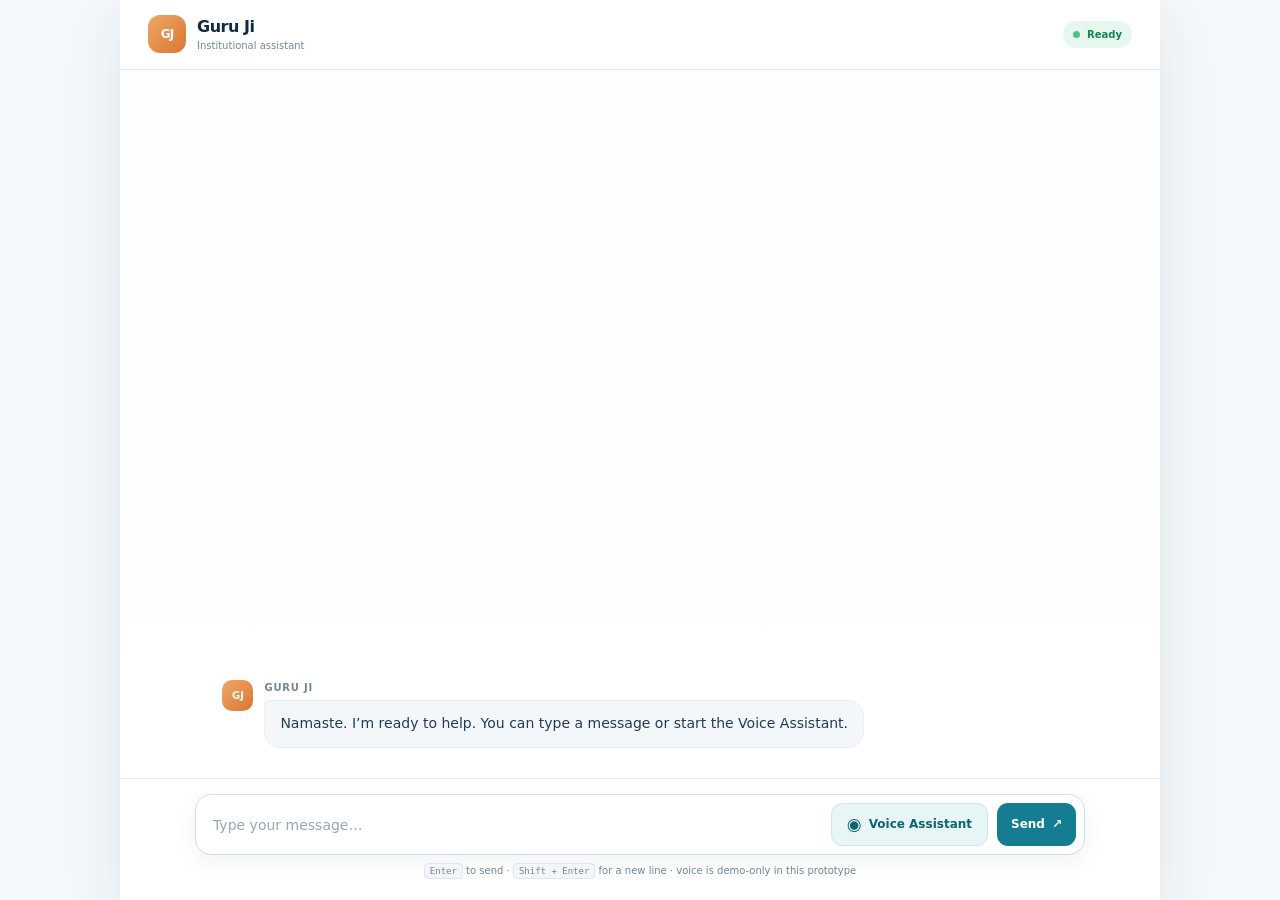
<file: ui-prototype/index.html>
<!doctype html>
<html lang="en">
<head>
  <meta charset="utf-8">
  <meta name="viewport" content="width=device-width, initial-scale=1">
  <meta name="theme-color" content="#102a43">
  <meta name="description" content="Guru Ji minimal text and voice assistant prototype">
  <title>Guru Ji — Assistant</title>
  <style>
    :root {
      color-scheme: light;
      --navy: #102a43;
      --navy-soft: #243b53;
      --teal: #147d92;
      --teal-dark: #0b6474;
      --teal-pale: #e8f5f6;
      --orange: #d97732;
      --orange-pale: #fff2e5;
      --ink: #172f46;
      --muted: #71879b;
      --line: #dce6ee;
      --canvas: #f4f8fb;
      --surface: #ffffff;
      --success: #16834e;
      --shadow: 0 18px 55px rgba(16, 42, 67, .09);
    }

    * { box-sizing: border-box; }
    html, body { height: 100%; }
    body {
      margin: 0;
      min-width: 320px;
      color: var(--ink);
      background: var(--canvas);
      font: 15px/1.55 Inter, ui-sans-serif, system-ui, -apple-system, BlinkMacSystemFont, "Segoe UI", sans-serif;
    }
    button, input { font: inherit; }
    button { cursor: pointer; }
    .sr-only {
      position: absolute; width: 1px; height: 1px; padding: 0; margin: -1px;
      overflow: hidden; clip: rect(0, 0, 0, 0); white-space: nowrap; border: 0;
    }

    .app {
      display: flex;
      flex-direction: column;
      width: min(100%, 1040px);
      height: 100%;
      min-height: 620px;
      margin: 0 auto;
      background: var(--surface);
      box-shadow: var(--shadow);
    }
    .topbar {
      display: flex;
      align-items: center;
      justify-content: space-between;
      min-height: 70px;
      padding: 0 28px;
      border-bottom: 1px solid var(--line);
      background: rgba(255,255,255,.96);
    }
    .brand { display: flex; align-items: center; gap: 11px; }
    .brand-mark {
      display: grid;
      place-items: center;
      width: 38px;
      height: 38px;
      color: #fff;
      background: linear-gradient(135deg, #efa766, var(--orange));
      border-radius: 12px;
      font-size: 12px;
      font-weight: 900;
      letter-spacing: -.08em;
    }
    .brand-name { color: var(--navy); font-size: 16px; font-weight: 850; letter-spacing: -.03em; }
    .brand-subtitle { display: block; margin-top: -2px; color: var(--muted); font-size: 10px; }
    .status {
      display: inline-flex;
      align-items: center;
      gap: 7px;
      color: var(--success);
      background: #e7f7ee;
      border-radius: 99px;
      padding: 6px 10px;
      font-size: 10px;
      font-weight: 800;
    }
    .status-dot { width: 7px; height: 7px; border-radius: 50%; background: #58bd87; }

    .chat-history {
      display: flex;
      flex: 1;
      flex-direction: column;
      gap: 22px;
      overflow-y: auto;
      padding: 34px clamp(20px, 8vw, 105px) 30px;
      background: linear-gradient(180deg, #fbfdfe 0%, #fff 100%);
    }
    .empty-space { flex: 1; min-height: 12px; }
    .message { display: flex; align-items: flex-start; gap: 11px; max-width: 790px; }
    .message.user { align-self: flex-end; flex-direction: row-reverse; }
    .avatar {
      display: grid;
      place-items: center;
      width: 31px;
      height: 31px;
      flex: none;
      color: #fff;
      background: linear-gradient(135deg, #efa766, var(--orange));
      border-radius: 10px;
      font-size: 10px;
      font-weight: 900;
    }
    .user .avatar { color: var(--teal-dark); background: var(--teal-pale); }
    .message-body { min-width: 0; }
    .message-label {
      display: block;
      margin: 0 0 5px;
      color: var(--muted);
      font-size: 10px;
      font-weight: 800;
      letter-spacing: .08em;
      text-transform: uppercase;
    }
    .user .message-label { text-align: right; }
    .bubble {
      padding: 12px 15px;
      color: var(--navy-soft);
      background: #f3f7fa;
      border: 1px solid #e7eef3;
      border-radius: 5px 16px 16px 16px;
      font-size: 14px;
    }
    .user .bubble {
      color: #194859;
      background: var(--teal-pale);
      border-color: #d6eeee;
      border-radius: 16px 5px 16px 16px;
    }
    .voice-reply .bubble { background: #fff8f0; border-color: #f5e5d3; }
    .voice-tag {
      display: inline-flex;
      align-items: center;
      gap: 5px;
      margin-bottom: 7px;
      padding: 3px 7px;
      color: var(--orange);
      background: var(--orange-pale);
      border-radius: 99px;
      font-size: 9px;
      font-weight: 850;
      letter-spacing: .07em;
      text-transform: uppercase;
    }

    .composer-wrap {
      padding: 15px clamp(16px, 6vw, 75px) 21px;
      border-top: 1px solid var(--line);
      background: #fff;
    }
    .composer {
      display: flex;
      align-items: flex-end;
      gap: 9px;
      padding: 8px;
      background: #fff;
      border: 1px solid #cfdde7;
      border-radius: 16px;
      box-shadow: 0 7px 22px rgba(16,42,67,.06);
    }
    .text-input {
      flex: 1;
      min-width: 0;
      height: 43px;
      padding: 0 9px;
      color: var(--ink);
      background: transparent;
      border: 0;
      outline: 0;
      font-size: 14px;
    }
    .text-input::placeholder { color: #94a8b8; }
    .text-input:focus { box-shadow: none; }
    .send-button, .voice-button {
      display: inline-flex;
      align-items: center;
      justify-content: center;
      gap: 7px;
      height: 43px;
      border: 0;
      border-radius: 11px;
      font-size: 12px;
      font-weight: 850;
      transition: transform .16s, box-shadow .16s, background .16s;
    }
    .send-button {
      min-width: 77px;
      padding: 0 14px;
      color: #fff;
      background: var(--teal);
    }
    .voice-button {
      min-width: 151px;
      padding: 0 15px;
      color: var(--teal-dark);
      background: var(--teal-pale);
      border: 1px solid #cde8ea;
    }
    .send-button:hover, .voice-button:hover { transform: translateY(-1px); box-shadow: 0 8px 16px rgba(16,42,67,.13); }
    .send-button:hover { background: var(--teal-dark); }
    .voice-button:hover { background: #d9f0f1; }
    .voice-button.listening { color: #fff; background: var(--orange); border-color: var(--orange); }
    .voice-icon { font-size: 17px; line-height: 1; }
    .voice-button.listening .voice-icon { animation: mic-pulse 1.2s infinite; }
    .composer-hint { margin: 8px 3px 0; color: var(--muted); font-size: 10px; text-align: center; }
    .composer-hint kbd { padding: 2px 5px; background: #f3f6f8; border: 1px solid var(--line); border-radius: 4px; font-size: 9px; }
    .voice-status-line { min-height: 17px; margin: 5px 0 0; color: var(--orange); font-size: 10px; font-weight: 750; text-align: center; }
    .voice-status-line:empty { display: none; }
    @keyframes mic-pulse { 50% { transform: scale(1.17); } }

    @media (max-width: 680px) {
      .app { min-height: 100%; }
      .topbar { min-height: 62px; padding: 0 16px; }
      .brand-subtitle { display: none; }
      .status { padding: 5px 8px; font-size: 9px; }
      .chat-history { padding: 24px 15px 24px; }
      .bubble { font-size: 13px; }
      .composer-wrap { padding: 11px 12px 16px; }
      .composer { flex-wrap: wrap; }
      .text-input { flex-basis: calc(100% - 18px); order: 1; }
      .voice-button { order: 2; flex: 1; min-width: 0; }
      .send-button { order: 2; flex: 0 0 78px; }
      .composer-hint { display: none; }
    }
    @media (max-width: 390px) {
      .brand-name { font-size: 15px; }
      .message { max-width: 96%; }
      .voice-button { font-size: 11px; }
    }
  </style>
</head>
<body>
  <main class="app">
    <header class="topbar">
      <div class="brand">
        <div class="brand-mark">GJ</div>
        <div><div class="brand-name">Guru Ji</div><span class="brand-subtitle">Institutional assistant</span></div>
      </div>
      <div class="status"><span class="status-dot"></span>Ready</div>
    </header>

    <section id="chat-history" class="chat-history" aria-label="Chat history">
      <div class="empty-space"></div>
      <article class="message assistant-message">
        <div class="avatar">GJ</div>
        <div class="message-body"><span class="message-label">Guru Ji</span><div class="bubble">Namaste. I’m ready to help. You can type a message or start the Voice Assistant.</div></div>
      </article>
    </section>

    <section class="composer-wrap" aria-label="Assistant input">
      <div id="voice-status-line" class="voice-status-line" role="status" aria-live="polite"></div>
      <form id="text-form" class="composer">
        <label class="sr-only" for="text-input">Type a message</label>
        <input id="text-input" class="text-input" type="text" autocomplete="off" maxlength="10000" placeholder="Type your message…">
        <button id="voice-button" class="voice-button" type="button" aria-pressed="false"><span class="voice-icon">◉</span><span id="voice-button-label">Voice Assistant</span></button>
        <button class="send-button" type="submit">Send <span>↗</span></button>
      </form>
      <p class="composer-hint"><kbd>Enter</kbd> to send · <kbd>Shift + Enter</kbd> for a new line · voice is demo-only in this prototype</p>
    </section>
  </main>

  <script>
    (() => {
      const state = { listening: false, responding: false };
      const $ = (id) => document.getElementById(id);

      function addMessage(kind, text, voice = false) {
        const article = document.createElement("article");
        article.className = `message ${kind}-message${voice ? " voice-reply" : ""}`;
        const avatar = document.createElement("div");
        avatar.className = "avatar";
        avatar.textContent = kind === "user" ? "You" : "GJ";
        const body = document.createElement("div");
        body.className = "message-body";
        const label = document.createElement("span");
        label.className = "message-label";
        label.textContent = kind === "user" ? "You" : "Guru Ji";
        const bubble = document.createElement("div");
        bubble.className = "bubble";
        if (voice && kind === "assistant") {
          const tag = document.createElement("span");
          tag.className = "voice-tag";
          tag.textContent = "◉ Voice response";
          bubble.append(tag);
        }
        const copy = document.createElement("div");
        copy.textContent = text;
        bubble.append(copy);
        body.append(label, bubble);
        article.append(avatar, body);
        $("chat-history").append(article);
        $("chat-history").scrollTop = $("chat-history").scrollHeight;
      }

      function answerFor(text) {
        const prompt = text.toLowerCase();
        if (prompt.includes("attendance")) return "The prototype answer is ready: College A attendance is 87% for the current review period.";
        if (prompt.includes("source") || prompt.includes("health")) return "The prototype shows all approved sources as healthy and available for read-only questions.";
        return "I received your message. This standalone prototype demonstrates the conversation flow; the production assistant will connect to approved institutional services.";
      }

      function sendText(text) {
        const value = text.trim();
        if (!value) return;
        addMessage("user", value);
        $("text-input").value = "";
        setTimeout(() => addMessage("assistant", answerFor(value)), 330);
      }

      function renderVoiceState() {
        const button = $("voice-button");
        const label = $("voice-button-label");
        const status = $("voice-status-line");
        button.classList.toggle("listening", state.listening);
        button.setAttribute("aria-pressed", String(state.listening));
        label.textContent = state.listening ? "Stop listening" : "Voice Assistant";
        status.textContent = state.listening ? "Listening in demo mode…" : "";
      }

      function startVoiceAssistant() {
        if (state.listening) return;
        state.listening = true;
        renderVoiceState();
        setTimeout(() => {
          if (!state.listening) return;
          const transcript = "Show me the institutional overview.";
          addMessage("user", transcript, true);
          state.listening = false;
          renderVoiceState();
          state.responding = true;
          setTimeout(() => {
            addMessage("assistant", "Here is the prototype overview: College A has 1,248 active students across 6 departments. This voice response is simulated locally.", true);
            state.responding = false;
          }, 380);
        }, 1100);
      }

      function stopVoiceAssistant() {
        state.listening = false;
        renderVoiceState();
      }

      $("text-form").addEventListener("submit", (event) => {
        event.preventDefault();
        sendText($("text-input").value);
      });
      $("text-input").addEventListener("keydown", (event) => {
        if (event.key === "Enter" && !event.shiftKey) {
          event.preventDefault();
          sendText(event.target.value);
        }
      });
      $("voice-button").addEventListener("click", () => {
        if (state.listening) stopVoiceAssistant();
        else startVoiceAssistant();
      });
    })();
  </script>
</body>
</html>
</file>
